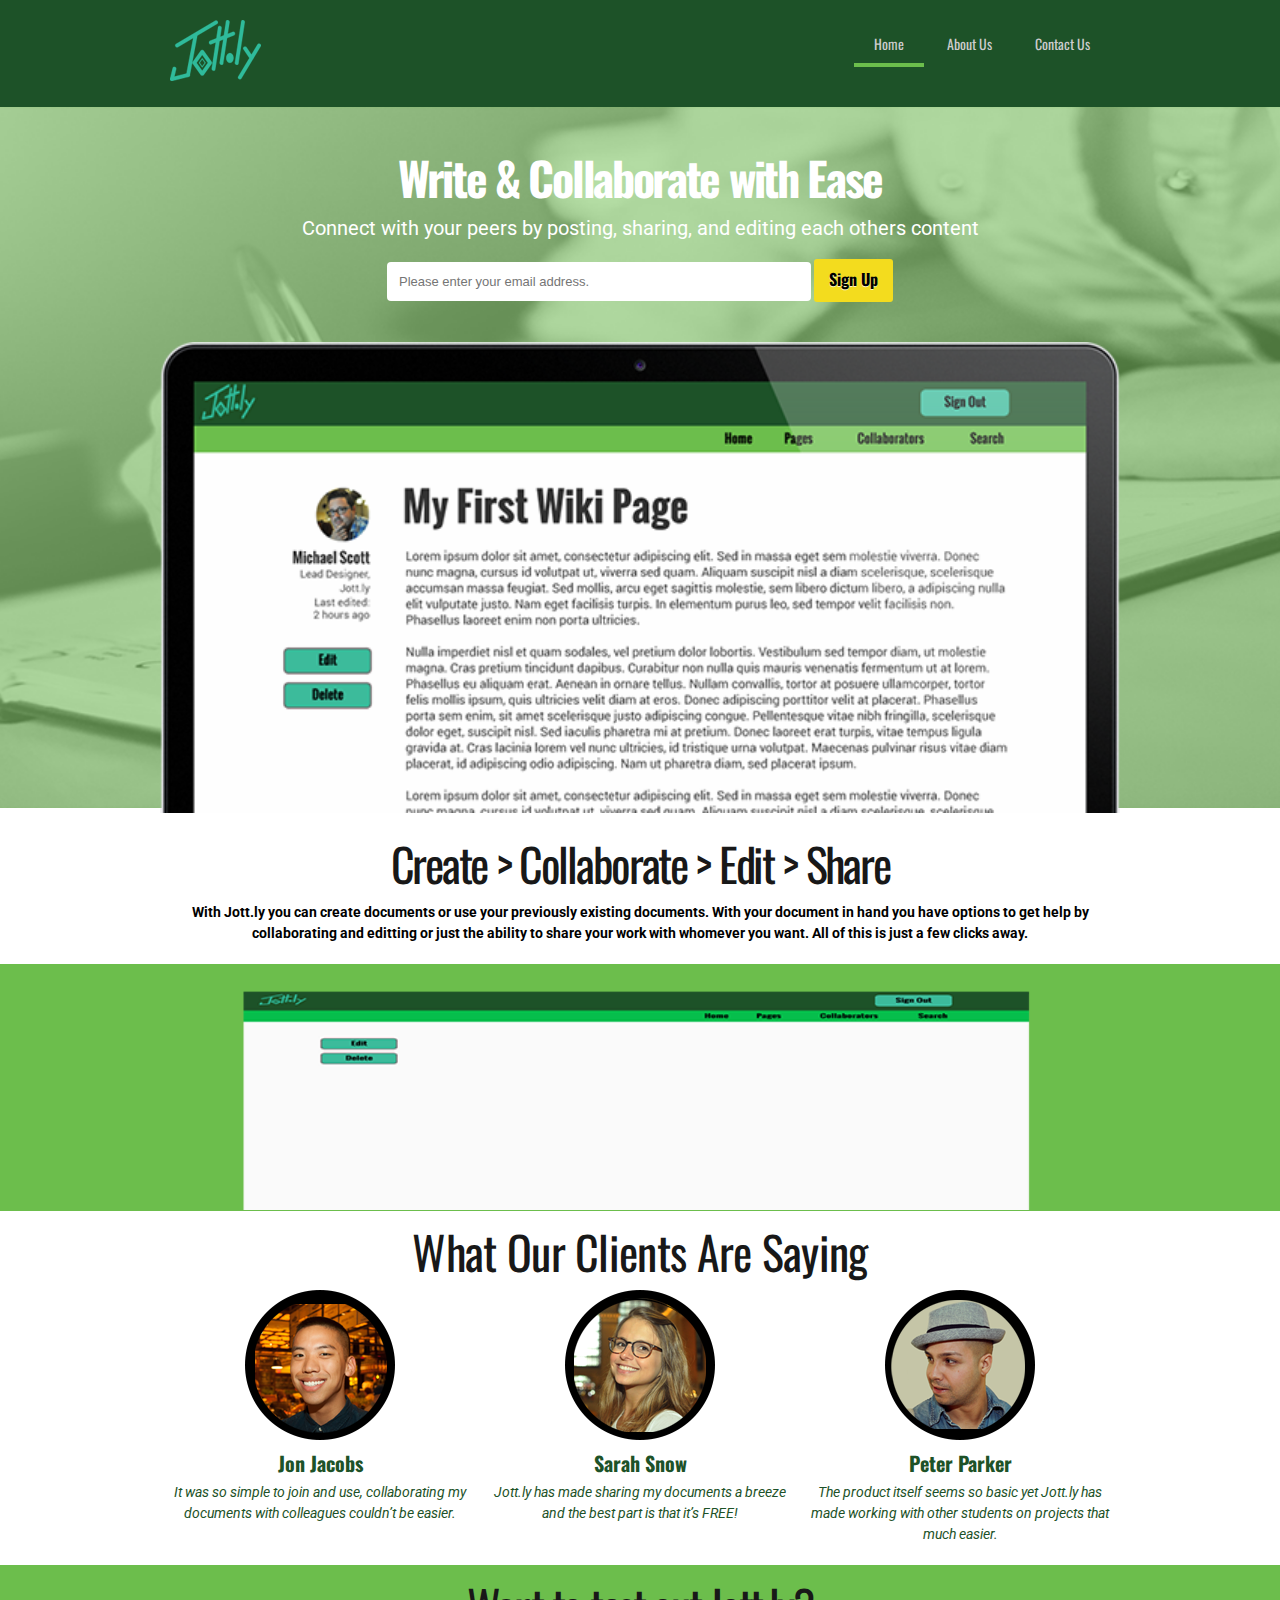
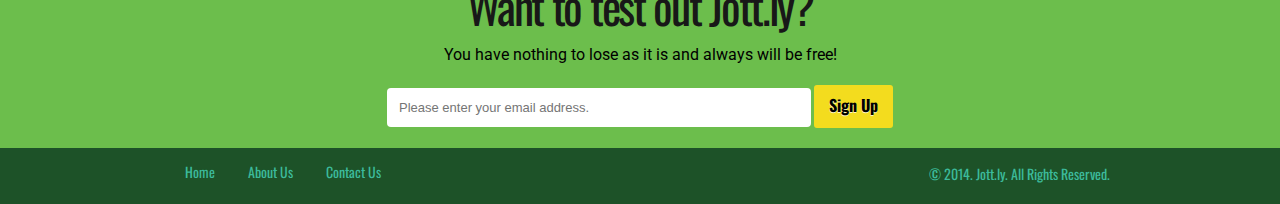
<file: index.html>
<!DOCTYPE html>
	<!--[if lt IE 7 ]><html class="ie ie6" lang="en"> <![endif]-->
	<!--[if IE 7 ]><html class="ie ie7" lang="en"> <![endif]-->
	<!--[if IE 8 ]><html class="ie ie8" lang="en"> <![endif]-->
	<!--[if (gte IE 9)|!(IE)]><!--><html lang="en"> <!--<![endif]-->
	<head>

		<!-- Basic Page Needs
	  ================================================== -->
		<meta charset="utf-8">
		<title>Jott.ly</title>
		<meta name="description" content="">
		<meta name="author" content="">

		<!-- Mobile Specific Metas
	  ================================================== -->
		<meta name="viewport" content="width=device-width, initial-scale=1, maximum-scale=1">

		<!-- Favicons
		================================================== -->
		<link rel="shortcut icon" href="images/favicon.ico">
		<link rel="apple-touch-icon" href="images/apple-touch-icon.png">
		<link rel="apple-touch-icon" sizes="72x72" href="images/apple-touch-icon-72x72.png">
		<link rel="apple-touch-icon" sizes="114x114" href="images/apple-touch-icon-114x114.png">

		<!-- CSS
	  ================================================== -->
		<link rel="stylesheet" href="stylesheets/base.css">
		<link rel="stylesheet" href="stylesheets/skeleton.css">
		<link rel="stylesheet" href="stylesheets/style.css">
		<link rel="stylesheet" href="stylesheets/layout.css">

		<link href='http://fonts.googleapis.com/css?family=Roboto:400,700,400italic,700italic|Oswald:400,700' rel='stylesheet' type='text/css'>

		<!--[if lt IE 9]>
			<script src="http://html5shim.googlecode.com/svn/trunk/html5.js"></script>
		<![endif]-->

	</head>
	<body>

		<!-- You should consider using an HTML5 tag here <header> -->
		<section id="header">
			<div class="container">
				<header class="sixteen columns">
					<div id="logo">
						<a href="#" onclick="thankYou()"><img src="images/icon.png" /></a>
					</div>
					<nav>
						<ul>
							<li class="selected"><a href="#" onclick="thankYou()">Home</a></li>
							<li><a href="#" onclick="thankYou()">About Us</a></li>
							<li><a href="#" onclick="thankYou()">Contact Us</a></li>
						</ul>
					</nav>
				</header>		
			</div>
		</section>

		<!-- You should consider using an HTML5 tag here <section> sections are used to define high-level blocks of content that is related -->
		<section id="main-feature">
			<div class="container">
				<div id="marketing" class="sixteen columns">
					<h1>Write &amp; Collaborate with Ease</h1>
					<p>Connect with your peers by posting, sharing, and editing each others content</p>
				</div>
				<div id="first-cta">
					<form action="">
						<input type="text" id="regularInput" placeholder="Please enter your email address." />
						<button type="submit" onclick="thankYou()">Sign Up</button>
					</form>
				</div>
				<div id="screenwrap">
					<img src="images/jottly-app-macbook.png">
				</div>
				<div id="pg-break" class="sixteen columns">
				</div>
			</div>
		</section>

		<!-- This could be a <section>, too -->
		<section id="feature-block" class="container">
			<div id="feature-text" class="container">
				<h1>Create > Collaborate > Edit > Share</h1>
				<p>With Jott.ly you can create documents or use your previously existing documents. With your document in hand you have options to get help by collaborating and editting or just the ability to share your work with whomever you want. All of this is just a few clicks away.</p>
			</div>
		</section>

		<section id="app-block" class="sixteen columns">
			<div id="app-pic">
				<img src="images/jottly-app-mock.png">
			</div>
			<div id="pg-break" class="sixteen columns">
			</div>
		</section>

		<!-- This could also be a section -->
		<section id="testimonials" class="container">
			<div id="test-head" class="ten columns offset-by-three">
				<h1>What Our Clients Are Saying</h1>
			</div>
			<div class="one-third column">
				<div id="client-pic-one">
					<img src="images/portrait-one.png">
					<h3>Jon Jacobs</h3>
					<p>It was so simple to join and use, collaborating my documents with colleagues couldn’t be easier.</p>
				</div>
			</div>
			<div class="one-third column">
				<div id="client-pic-two">
					<img src="images/portrait-two.png">
					<h3>Sarah Snow</h3>
					<p>Jott.ly has made sharing my documents a breeze and the best part is that it’s FREE!</p>
				</div>
			</div>
			<div class="one-third column">
				<div id="client-pic-three">
					<img src="images/portrait-three.png">
					<h3>Peter Parker</h3>
					<p>The product itself seems so basic yet Jott.ly has made working with other students on projects that much easier.</p>
					</div>
			</div>
		</section>

		<!-- section -->
		<section id="second-cta">
			<div class="container">
				<h1>Want to test out Jott.ly?</h1>
				<p>You have nothing to lose as it is and always will be free!</p>
				<form action="">
					<input type="text" id="regularInput" placeholder="Please enter your email address."/>
					<button type="submit" onclick="thankYou()">Sign Up</button>
				</form>
			</div>
		</section>

		<!-- You should use the HTML5 tag <footer> here -->
		<footer>
			<div class="container">
				<div class="eight columns">
					<nav>
						<ul>
							<li><a href="#" onclick="thankYou()">Home</a></li>
							<li><a href="#" onclick="thankYou()">About Us</a></li>
							<li><a href="#" onclick="thankYou()">Contact Us</a></li>
						</ul>
					</nav>
				</div>
				<div class="eight columns right">
					<p>&copy; 2014. Jott.ly. All Rights Reserved.</p>
				</div>
			</div>
		</footer>

	<script>
		function thankYou(){
			alert("Thank You!");
		}
	</script>
	<!-- End Document
	================================================== -->
	</body>
</html>
</file>
<file: stylesheets/base.css>
/*
* Skeleton V1.2
* Copyright 2011, Dave Gamache
* www.getskeleton.com
* Free to use under the MIT license.
* http://www.opensource.org/licenses/mit-license.php
* 6/20/2012
*/


/* Table of Content
==================================================
	#Reset & Basics
	#Basic Styles
	#Site Styles
	#Typography
	#Links
	#Lists
	#Images
	#Buttons
	#Forms
	#Misc */


/* #Reset & Basics (Inspired by E. Meyers)
================================================== */
	html, body, div, span, applet, object, iframe, h1, h2, h3, h4, h5, h6, p, blockquote, pre, a, abbr, acronym, address, big, cite, code, del, dfn, em, img, ins, kbd, q, s, samp, small, strike, strong, sub, sup, tt, var, b, u, i, center, dl, dt, dd, ol, ul, li, fieldset, form, label, legend, table, caption, tbody, tfoot, thead, tr, th, td, article, aside, canvas, details, embed, figure, figcaption, footer, header, hgroup, menu, nav, output, ruby, section, summary, time, mark, audio, video {
		margin: 0;
		padding: 0;
		border: 0;
		font-size: 100%;
		font: inherit;
		vertical-align: baseline; }
	article, aside, details, figcaption, figure, footer, header, hgroup, menu, nav, section {
		display: block; }
	body {
		line-height: 1; }
	ol, ul {
		list-style: none; }
	blockquote, q {
		quotes: none; }
	blockquote:before, blockquote:after,
	q:before, q:after {
		content: '';
		content: none; }
	table {
		border-collapse: collapse;
		border-spacing: 0; }


/* #Basic Styles
================================================== */
	body {
		background: #fff;
		font: 14px/21px "HelveticaNeue", "Helvetica Neue", Helvetica, Arial, sans-serif;
		color: #444;
		-webkit-font-smoothing: antialiased; /* Fix for webkit rendering */
		-webkit-text-size-adjust: 100%;
 }


/* #Typography
================================================== */
	h1, h2, h3, h4, h5, h6 {
		color: #181818;
		font-family: "Georgia", "Times New Roman", serif;
		font-weight: normal; }
	h1 a, h2 a, h3 a, h4 a, h5 a, h6 a { font-weight: inherit; }
	h1 { font-size: 46px; line-height: 50px; margin-bottom: 14px;}
	h2 { font-size: 35px; line-height: 40px; margin-bottom: 10px; }
	h3 { font-size: 28px; line-height: 34px; margin-bottom: 8px; }
	h4 { font-size: 21px; line-height: 30px; margin-bottom: 4px; }
	h5 { font-size: 17px; line-height: 24px; }
	h6 { font-size: 14px; line-height: 21px; }
	.subheader { color: #777; }

	p { margin: 0 0 20px 0; }
	p img { margin: 0; }
	p.lead { font-size: 21px; line-height: 27px; color: #777;  }

	em { font-style: italic; }
	strong { font-weight: bold; color: #333; }
	small { font-size: 80%; }

/*	Blockquotes  */
	blockquote, blockquote p { font-size: 17px; line-height: 24px; color: #777; font-style: italic; }
	blockquote { margin: 0 0 20px; padding: 9px 20px 0 19px; border-left: 1px solid #ddd; }
	blockquote cite { display: block; font-size: 12px; color: #555; }
	blockquote cite:before { content: "\2014 \0020"; }
	blockquote cite a, blockquote cite a:visited, blockquote cite a:visited { color: #555; }

	hr { border: solid #ddd; border-width: 1px 0 0; clear: both; margin: 10px 0 30px; height: 0; }


/* #Links
================================================== */
	a, a:visited { color: #333; text-decoration: underline; outline: 0; }
	a:hover, a:focus { color: #000; }
	p a, p a:visited { line-height: inherit; }


/* #Lists
================================================== */
	ul, ol { margin-bottom: 20px; }
	ul { list-style: none outside; }
	ol { list-style: decimal; }
	ol, ul.square, ul.circle, ul.disc { margin-left: 30px; }
	ul.square { list-style: square outside; }
	ul.circle { list-style: circle outside; }
	ul.disc { list-style: disc outside; }
	ul ul, ul ol,
	ol ol, ol ul { margin: 4px 0 5px 30px; font-size: 90%;  }
	ul ul li, ul ol li,
	ol ol li, ol ul li { margin-bottom: 6px; }
	li { line-height: 18px; margin-bottom: 12px; }
	ul.large li { line-height: 21px; }
	li p { line-height: 21px; }

/* #Images
================================================== */

	img.scale-with-grid {
		max-width: 100%;
		height: auto; }


/* #Buttons
================================================== */

	.button,
	button,
	input[type="submit"],
	input[type="reset"],
	input[type="button"] {
		background: #eee; /* Old browsers */
		background: #eee -moz-linear-gradient(top, rgba(255,255,255,.2) 0%, rgba(0,0,0,.2) 100%); /* FF3.6+ */
		background: #eee -webkit-gradient(linear, left top, left bottom, color-stop(0%,rgba(255,255,255,.2)), color-stop(100%,rgba(0,0,0,.2))); /* Chrome,Safari4+ */
		background: #eee -webkit-linear-gradient(top, rgba(255,255,255,.2) 0%,rgba(0,0,0,.2) 100%); /* Chrome10+,Safari5.1+ */
		background: #eee -o-linear-gradient(top, rgba(255,255,255,.2) 0%,rgba(0,0,0,.2) 100%); /* Opera11.10+ */
		background: #eee -ms-linear-gradient(top, rgba(255,255,255,.2) 0%,rgba(0,0,0,.2) 100%); /* IE10+ */
		background: #eee linear-gradient(top, rgba(255,255,255,.2) 0%,rgba(0,0,0,.2) 100%); /* W3C */
	  border: 1px solid #aaa;
	  border-top: 1px solid #ccc;
	  border-left: 1px solid #ccc;
	  -moz-border-radius: 3px;
	  -webkit-border-radius: 3px;
	  border-radius: 3px;
	  color: #444;
	  display: inline-block;
	  font-size: 11px;
	  font-weight: bold;
	  text-decoration: none;
	  text-shadow: 0 1px rgba(255, 255, 255, .75);
	  cursor: pointer;
	  margin-bottom: 20px;
	  line-height: normal;
	  padding: 8px 10px;
	  font-family: "HelveticaNeue", "Helvetica Neue", Helvetica, Arial, sans-serif; }

	.button:hover,
	button:hover,
	input[type="submit"]:hover,
	input[type="reset"]:hover,
	input[type="button"]:hover {
		color: #222;
		background: #ddd; /* Old browsers */
		background: #ddd -moz-linear-gradient(top, rgba(255,255,255,.3) 0%, rgba(0,0,0,.3) 100%); /* FF3.6+ */
		background: #ddd -webkit-gradient(linear, left top, left bottom, color-stop(0%,rgba(255,255,255,.3)), color-stop(100%,rgba(0,0,0,.3))); /* Chrome,Safari4+ */
		background: #ddd -webkit-linear-gradient(top, rgba(255,255,255,.3) 0%,rgba(0,0,0,.3) 100%); /* Chrome10+,Safari5.1+ */
		background: #ddd -o-linear-gradient(top, rgba(255,255,255,.3) 0%,rgba(0,0,0,.3) 100%); /* Opera11.10+ */
		background: #ddd -ms-linear-gradient(top, rgba(255,255,255,.3) 0%,rgba(0,0,0,.3) 100%); /* IE10+ */
		background: #ddd linear-gradient(top, rgba(255,255,255,.3) 0%,rgba(0,0,0,.3) 100%); /* W3C */
	  border: 1px solid #888;
	  border-top: 1px solid #aaa;
	  border-left: 1px solid #aaa; }

	.button:active,
	button:active,
	input[type="submit"]:active,
	input[type="reset"]:active,
	input[type="button"]:active {
		border: 1px solid #666;
		background: #ccc; /* Old browsers */
		background: #ccc -moz-linear-gradient(top, rgba(255,255,255,.35) 0%, rgba(10,10,10,.4) 100%); /* FF3.6+ */
		background: #ccc -webkit-gradient(linear, left top, left bottom, color-stop(0%,rgba(255,255,255,.35)), color-stop(100%,rgba(10,10,10,.4))); /* Chrome,Safari4+ */
		background: #ccc -webkit-linear-gradient(top, rgba(255,255,255,.35) 0%,rgba(10,10,10,.4) 100%); /* Chrome10+,Safari5.1+ */
		background: #ccc -o-linear-gradient(top, rgba(255,255,255,.35) 0%,rgba(10,10,10,.4) 100%); /* Opera11.10+ */
		background: #ccc -ms-linear-gradient(top, rgba(255,255,255,.35) 0%,rgba(10,10,10,.4) 100%); /* IE10+ */
		background: #ccc linear-gradient(top, rgba(255,255,255,.35) 0%,rgba(10,10,10,.4) 100%); /* W3C */ }

	.button.full-width,
	button.full-width,
	input[type="submit"].full-width,
	input[type="reset"].full-width,
	input[type="button"].full-width {
		width: 100%;
		padding-left: 0 !important;
		padding-right: 0 !important;
		text-align: center; }

	/* Fix for odd Mozilla border & padding issues */
	button::-moz-focus-inner,
	input::-moz-focus-inner {
    border: 0;
    padding: 0;
	}


/* #Forms
================================================== */

	form {
		margin-bottom: 20px; }
	fieldset {
		margin-bottom: 20px; }
	input[type="text"],
	input[type="password"],
	input[type="email"],
	textarea,
	select {
		border: 1px solid #ccc;
		padding: 6px 4px;
		outline: none;
		-moz-border-radius: 2px;
		-webkit-border-radius: 2px;
		border-radius: 2px;
		font: 13px "HelveticaNeue", "Helvetica Neue", Helvetica, Arial, sans-serif;
		color: #777;
		margin: 0;
		width: 210px;
		max-width: 100%;
		display: block;
		margin-bottom: 20px;
		background: #fff; }
	select {
		padding: 0; }
	input[type="text"]:focus,
	input[type="password"]:focus,
	input[type="email"]:focus,
	textarea:focus {
		border: 1px solid #aaa;
 		color: #444;
 		-moz-box-shadow: 0 0 3px rgba(0,0,0,.2);
		-webkit-box-shadow: 0 0 3px rgba(0,0,0,.2);
		box-shadow:  0 0 3px rgba(0,0,0,.2); }
	textarea {
		min-height: 60px; }
	label,
	legend {
		display: block;
		font-weight: bold;
		font-size: 13px;  }
	select {
		width: 220px; }
	input[type="checkbox"] {
		display: inline; }
	label span,
	legend span {
		font-weight: normal;
		font-size: 13px;
		color: #444; }

/* #Misc
================================================== */
	.remove-bottom { margin-bottom: 0 !important; }
	.half-bottom { margin-bottom: 10px !important; }
	.add-bottom { margin-bottom: 20px !important; }
</file>
<file: stylesheets/skeleton.css>
/*
* Skeleton V1.2
* Copyright 2011, Dave Gamache
* www.getskeleton.com
* Free to use under the MIT license.
* http://www.opensource.org/licenses/mit-license.php
* 6/20/2012
*/


/* Table of Contents
==================================================
    #Base 960 Grid
    #Tablet (Portrait)
    #Mobile (Portrait)
    #Mobile (Landscape)
    #Clearing */



/* #Base 960 Grid
================================================== */

    .container                                  { position: relative; width: 960px; margin: 0 auto; padding: 0; }
    .container .column,
    .container .columns                         { float: left; display: inline; margin-left: 10px; margin-right: 10px; }
    .row                                        { margin-bottom: 20px; }

    /* Nested Column Classes */
    .column.alpha, .columns.alpha               { margin-left: 0; }
    .column.omega, .columns.omega               { margin-right: 0; }

    /* Base Grid */
    .container .one.column,
    .container .one.columns                     { width: 40px;  }
    .container .two.columns                     { width: 100px; }
    .container .three.columns                   { width: 160px; }
    .container .four.columns                    { width: 220px; }
    .container .five.columns                    { width: 280px; }
    .container .six.columns                     { width: 340px; }
    .container .seven.columns                   { width: 400px; }
    .container .eight.columns                   { width: 460px; }
    .container .nine.columns                    { width: 520px; }
    .container .ten.columns                     { width: 580px; }
    .container .eleven.columns                  { width: 640px; }
    .container .twelve.columns                  { width: 700px; }
    .container .thirteen.columns                { width: 760px; }
    .container .fourteen.columns                { width: 820px; }
    .container .fifteen.columns                 { width: 880px; }
    .container .sixteen.columns                 { width: 940px; }

    .container .one-third.column                { width: 300px; }
    .container .two-thirds.column               { width: 620px; }

    /* Offsets */
    .container .offset-by-one                   { padding-left: 60px;  }
    .container .offset-by-two                   { padding-left: 120px; }
    .container .offset-by-three                 { padding-left: 180px; }
    .container .offset-by-four                  { padding-left: 240px; }
    .container .offset-by-five                  { padding-left: 300px; }
    .container .offset-by-six                   { padding-left: 360px; }
    .container .offset-by-seven                 { padding-left: 420px; }
    .container .offset-by-eight                 { padding-left: 480px; }
    .container .offset-by-nine                  { padding-left: 540px; }
    .container .offset-by-ten                   { padding-left: 600px; }
    .container .offset-by-eleven                { padding-left: 660px; }
    .container .offset-by-twelve                { padding-left: 720px; }
    .container .offset-by-thirteen              { padding-left: 780px; }
    .container .offset-by-fourteen              { padding-left: 840px; }
    .container .offset-by-fifteen               { padding-left: 900px; }



/* #Tablet (Portrait)
================================================== */

    /* Note: Design for a width of 768px */

    @media only screen and (min-width: 768px) and (max-width: 959px) {
        .container                                  { width: 768px; }
        .container .column,
        .container .columns                         { margin-left: 10px; margin-right: 10px;  }
        .column.alpha, .columns.alpha               { margin-left: 0; margin-right: 10px; }
        .column.omega, .columns.omega               { margin-right: 0; margin-left: 10px; }
        .alpha.omega                                { margin-left: 0; margin-right: 0; }

        .container .one.column,
        .container .one.columns                     { width: 28px; }
        .container .two.columns                     { width: 76px; }
        .container .three.columns                   { width: 124px; }
        .container .four.columns                    { width: 172px; }
        .container .five.columns                    { width: 220px; }
        .container .six.columns                     { width: 268px; }
        .container .seven.columns                   { width: 316px; }
        .container .eight.columns                   { width: 364px; }
        .container .nine.columns                    { width: 412px; }
        .container .ten.columns                     { width: 460px; }
        .container .eleven.columns                  { width: 508px; }
        .container .twelve.columns                  { width: 556px; }
        .container .thirteen.columns                { width: 604px; }
        .container .fourteen.columns                { width: 652px; }
        .container .fifteen.columns                 { width: 700px; }
        .container .sixteen.columns                 { width: 748px; }

        .container .one-third.column                { width: 236px; }
        .container .two-thirds.column               { width: 492px; }

        /* Offsets */
        .container .offset-by-one                   { padding-left: 48px; }
        .container .offset-by-two                   { padding-left: 96px; }
        .container .offset-by-three                 { padding-left: 144px; }
        .container .offset-by-four                  { padding-left: 192px; }
        .container .offset-by-five                  { padding-left: 240px; }
        .container .offset-by-six                   { padding-left: 288px; }
        .container .offset-by-seven                 { padding-left: 336px; }
        .container .offset-by-eight                 { padding-left: 384px; }
        .container .offset-by-nine                  { padding-left: 432px; }
        .container .offset-by-ten                   { padding-left: 480px; }
        .container .offset-by-eleven                { padding-left: 528px; }
        .container .offset-by-twelve                { padding-left: 576px; }
        .container .offset-by-thirteen              { padding-left: 624px; }
        .container .offset-by-fourteen              { padding-left: 672px; }
        .container .offset-by-fifteen               { padding-left: 720px; }
    }


/*  #Mobile (Portrait)
================================================== */

    /* Note: Design for a width of 320px */

    @media only screen and (max-width: 767px) {
        .container { width: 300px; }
        .container .columns,
        .container .column { margin: 0; }

        .container .one.column,
        .container .one.columns,
        .container .two.columns,
        .container .three.columns,
        .container .four.columns,
        .container .five.columns,
        .container .six.columns,
        .container .seven.columns,
        .container .eight.columns,
        .container .nine.columns,
        .container .ten.columns,
        .container .eleven.columns,
        .container .twelve.columns,
        .container .thirteen.columns,
        .container .fourteen.columns,
        .container .fifteen.columns,
        .container .sixteen.columns,
        .container .one-third.column,
        .container .two-thirds.column  { width: 300px; }

        /* Offsets */
        .container .offset-by-one,
        .container .offset-by-two,
        .container .offset-by-three,
        .container .offset-by-four,
        .container .offset-by-five,
        .container .offset-by-six,
        .container .offset-by-seven,
        .container .offset-by-eight,
        .container .offset-by-nine,
        .container .offset-by-ten,
        .container .offset-by-eleven,
        .container .offset-by-twelve,
        .container .offset-by-thirteen,
        .container .offset-by-fourteen,
        .container .offset-by-fifteen { padding-left: 0; }

    }


/* #Mobile (Landscape)
================================================== */

    /* Note: Design for a width of 480px */

    @media only screen and (min-width: 480px) and (max-width: 767px) {
        .container { width: 420px; }
        .container .columns,
        .container .column { margin: 0; }

        .container .one.column,
        .container .one.columns,
        .container .two.columns,
        .container .three.columns,
        .container .four.columns,
        .container .five.columns,
        .container .six.columns,
        .container .seven.columns,
        .container .eight.columns,
        .container .nine.columns,
        .container .ten.columns,
        .container .eleven.columns,
        .container .twelve.columns,
        .container .thirteen.columns,
        .container .fourteen.columns,
        .container .fifteen.columns,
        .container .sixteen.columns,
        .container .one-third.column,
        .container .two-thirds.column { width: 420px; }
    }


/* #Clearing
================================================== */

    /* Self Clearing Goodness */
    .container:after { content: "\0020"; display: block; height: 0; clear: both; visibility: hidden; }

    /* Use clearfix class on parent to clear nested columns,
    or wrap each row of columns in a <div class="row"> */
    .clearfix:before,
    .clearfix:after,
    .row:before,
    .row:after {
      content: '\0020';
      display: block;
      overflow: hidden;
      visibility: hidden;
      width: 0;
      height: 0; }
    .row:after,
    .clearfix:after {
      clear: both; }
    .row,
    .clearfix {
      zoom: 1; }

    /* You can also use a <br class="clear" /> to clear columns */
    .clear {
      clear: both;
      display: block;
      overflow: hidden;
      visibility: hidden;
      width: 0;
      height: 0;
    }
</file>
<file: stylesheets/style.css>
body {
  font-family: 'Oswald', Helvetica, Arial, sans-serif;
  font-family: 'Roboto', Helvetica, Arial, sans-serif;
}

#header {
  background-color: #1D5228;
}

header {
  margin-top:20px;
  margin-bottom: 20px;
}

header nav{
  display: inline;
}

header nav ul{
  float: right;
  list-style-type: none;
  margin-top: 15px;
}

header nav ul li{
  display: inline;
  padding: 0px 20px;
}

header nav ul li.selected {
  border-bottom: 4px solid #6CBE4C;
  padding-bottom: 10px;

}

header nav ul li a {
  color: #ccc;
  text-decoration: none;
}

header nav ul li a:hover{
  color: #ccc;
}

h1,h2,h3,h4,h5,h6 {
  font-family: 'Oswald', Helvetica, Arial, sans-serif;
}

p {
  font-family: 'Roboto', Helvetica, Arial, sans-serif;
}

a, a:visited {
  color:#3CBB9B;
  font-family: 'Oswald', Helvetica, Arial, sans-serif;
}

#logo {
  display: inline;
}

@media only screen and (max-width: 479px) {

  #logo{
    display: block;
    text-align: center;
    margin: 20px auto 0;
  }
}

#main-feature {
  background-color: #6CBE4C;
  background-image: url('../images/main-background.png');
  background-size: cover;
  background-position: center center;
  margin: 0;
  min-height: 500px;
}

#marketing {
    text-align: center;
    margin-top: 50px;
}
#marketing h1 {
    font-weight: 700;
    color:#fff;
    margin:0;
    letter-spacing: -0.05em;
    line-height: .9;
}
@media only screen and (max-width: 479px) {

  #marketing h1{ font-size: 25px; }

}

#marketing p {
    color:#fff;
    font-size: 20px;
    margin-top: 20px;
}

#screenwrap {
    text-align: center;
}

#screenwrap img{
  width: 100%;
  margin-bottom: -5px;
}

#first-cta {
  text-align: center;
}


#first-cta form input {
  display:  inline;
  width: 400px;
  border-radius: 4px;
  border: none;
  padding: 12px;
}

#first-cta form button {
  background: #F3DC1E;
  color: #000;
  border: none;
  font-family: 'Oswald', Helvetica, Arial, sans-serif;
  font-size: 16px;
  padding: 8px 15px 11px;
}

#screenwrap {
  margin-bottom: -6px;
  text-align: center;
}

#feature-block {
  text-align: center;
  color: #000;
  font-weight: 700;
}

#feature-text h1{
    letter-spacing: -0.05em;
}

@media only screen and (max-width: 479px) {

  #feature-text h1{ font-size: 25px; }

}

#feature-text {
  margin-top: 30px;
}

#app-block {
  background: #6CBE4C;
  text-align: center;
}

#app-pic {
  margin-bottom: 5px;
}

#app-pic img{ width: 100%; margin-bottom: -5px; }

#testimonials h3 {
  font-size: 20px;
  color: #1D5228;
  font-style: bold;
  font-family: 'Oswald', Helvetica, Arial, sans-serif;
  font-weight: 700;
}

#testimonials p {
  font-style: italic;
  font-size: 14px;
  color: #1D5228;
  font-family: 'Roboto', Helvetica, Arial, sans-serif;
  margin-top: -6px;
}

#test-head {
  letter-spacing: -0.05em;
  text-align: center;
  font-weight: 700;
  margin-top: 10px;
}

@media only screen and (max-width: 479px) {
  #test-head h1 { font-size: 25px; }
}

#client-pic-one {
  text-align: center;
}

#client-pic-two {
  text-align: center;
}

#client-pic-three {
  text-align: center;
}

#second-cta {
  text-align: center;
  background: #6CBE4C;
}

#second-cta h1 {
  letter-spacing: -0.05em;
  padding-top: 15px;
}

@media only screen and (max-width: 479px) {
  #second-cta h1{ font-size: 25px; }
}

#second-cta p {
  color: #000;
  font-size: 16px;
}

#second-cta form input {
  display: inline;
  width: 400px;
  border-radius: 4px;
  border: none;
  padding: 12px;
}

#second-cta form button {
  background: #F3DC1E;
  color: #000;
  border: none;
  font-family: 'Oswald', Helvetica, Arial, sans-serif;
  font-size: 16px;
  padding: 8px 15px 11px;
}

footer {
  background: #1D5228;
  margin-top: -20px;
}

footer nav {
  margin:15px 0 0;
}

footer p {
  color: #3CBB9B;
  display: inline;
  font-family: 'Oswald', Helvetica, Arial, sans-serif;
}

footer nav ul {
  list-style-type: none;
}

footer nav ul li {
  display:inline;
}

@media only screen and (max-width: 479px) {
  footer nav {
    text-align: center;

  }
}

footer nav ul li a {
  color:#3CBB9B;
  text-decoration: none;
  margin: 15px;
}

.right {
  margin: 15px 0 0;
  text-align: right;
}

@media only screen and (max-width: 479px) {
  .right {
    text-align: center;

  }
}
</file>
<file: stylesheets/layout.css>
/*
* Skeleton V1.2
* Copyright 2011, Dave Gamache
* www.getskeleton.com
* Free to use under the MIT license.
* http://www.opensource.org/licenses/mit-license.php
* 6/20/2012
*/

/* Table of Content
==================================================
	#Site Styles
	#Page Styles
	#Media Queries
	#Font-Face */

/* #Site Styles
================================================== */

/* #Page Styles
================================================== */

/* #Media Queries
================================================== */

	/* Smaller than standard 960 (devices and browsers) */
	@media only screen and (max-width: 959px) {}

	/* Tablet Portrait size to standard 960 (devices and browsers) */
	@media only screen and (min-width: 768px) and (max-width: 959px) {}

	/* All Mobile Sizes (devices and browser) */
	@media only screen and (max-width: 767px) {}

	/* Mobile Landscape Size to Tablet Portrait (devices and browsers) */
	@media only screen and (min-width: 480px) and (max-width: 767px) {}

	/* Mobile Portrait Size to Mobile Landscape Size (devices and browsers) */
	@media only screen and (max-width: 479px) {}


/* #Font-Face
================================================== */
/* 	This is the proper syntax for an @font-face file
		Just create a "fonts" folder at the root,
		copy your FontName into code below and remove
		comment brackets */

/*	@font-face {
	    font-family: 'FontName';
	    src: url('../fonts/FontName.eot');
	    src: url('../fonts/FontName.eot?iefix') format('eot'),
	         url('../fonts/FontName.woff') format('woff'),
	         url('../fonts/FontName.ttf') format('truetype'),
	         url('../fonts/FontName.svg#webfontZam02nTh') format('svg');
	    font-weight: normal;
	    font-style: normal; }
*/
</file>
